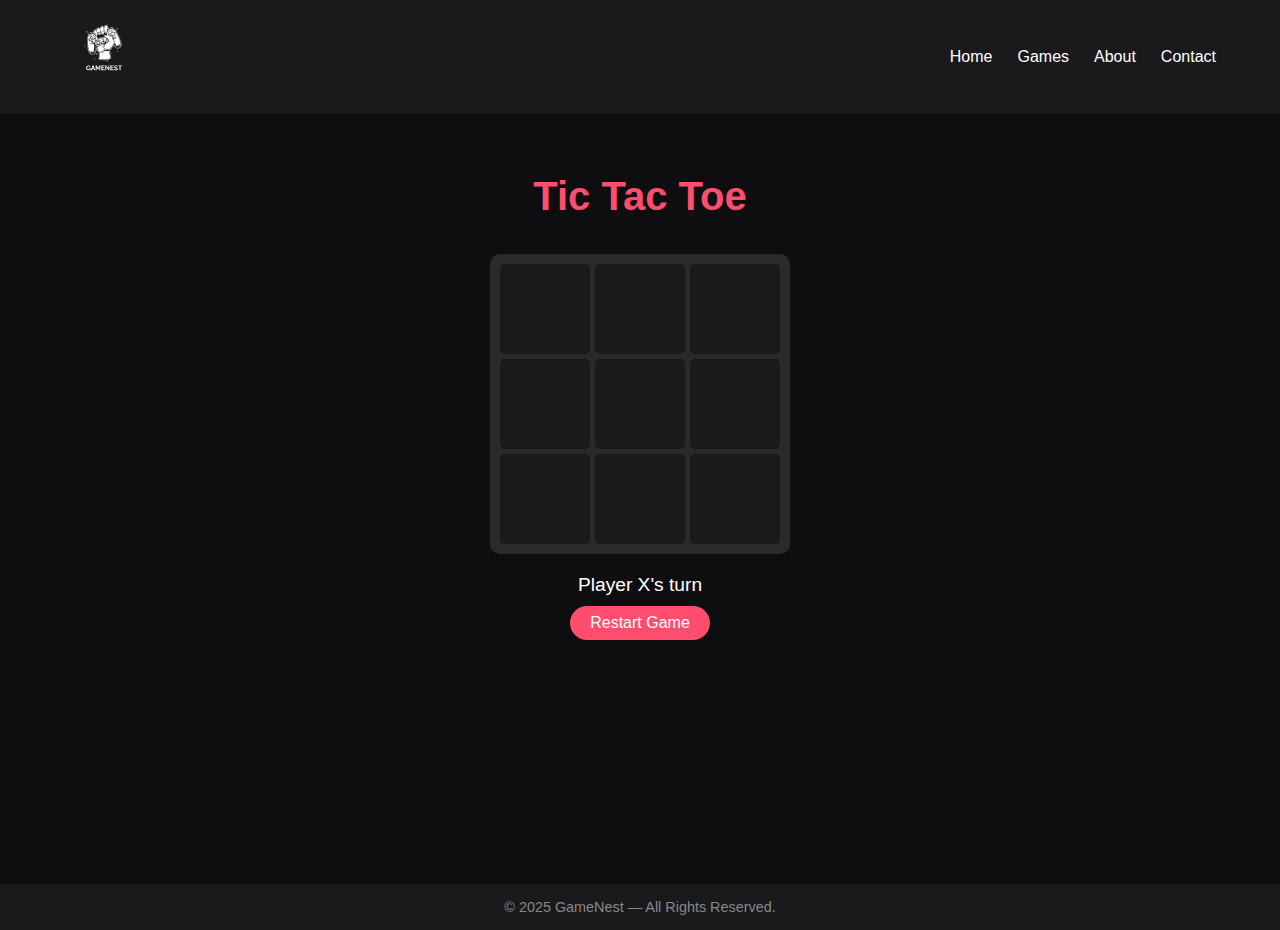
<file: tictactoe.html>
<!DOCTYPE html>
<html lang="en">
<head>
  <meta charset="UTF-8" />
  <meta name="viewport" content="width=device-width, initial-scale=1.0" />
  <title>Tic Tac Toe - GameNest</title>
  <link rel="stylesheet" href="style.css" />
</head>
<body>
  <!-- Navbar -->
  <header>
    <nav class="navbar">
      <div class="logo"><img src="logo.png" alt="logo"></div>
      <ul class="nav-links">
        <li><a href="index.html">Home</a></li>
        <li><a href="index.html#games">Games</a></li>
        <li><a href="#">About</a></li>
        <li><a href="#">Contact</a></li>
      </ul>
    </nav>
  </header>

  <!-- Game Section -->
  <section class="game-page">
    <h1>Tic Tac Toe</h1>
    <div class="game-container">
      <div id="board" class="board">
        <div class="cell" data-cell></div>
        <div class="cell" data-cell></div>
        <div class="cell" data-cell></div>
        <div class="cell" data-cell></div>
        <div class="cell" data-cell></div>
        <div class="cell" data-cell></div>
        <div class="cell" data-cell></div>
        <div class="cell" data-cell></div>
        <div class="cell" data-cell></div>
      </div>
      <div class="game-status">
        <div id="statusText"></div>
        <button id="restartBtn">Restart Game</button>
      </div>
    </div>
  </section>

  <!-- Footer -->
  <footer>
    <p>© 2025 GameNest — All Rights Reserved.</p>
  </footer>

  <script src="tictactoe.js"></script>
</body>
</html>
</file>
<file: style.css>
* {
  margin: 0;
  padding: 0;
  box-sizing: border-box;
  font-family: 'Poppins', sans-serif;
}

body {
  background-color: #0e0e10;
  color: #fff;
  scroll-behavior: smooth;
}

/* Navbar */
.navbar {
  display: flex;
  justify-content: space-between;
  align-items: center;
  padding: 15px 5%;
  background: #1a1a1d;
  position: sticky;
  top: 0;
  z-index: 100;
}

.logo img {
    width: clamp(60px, 8vw, 80px);
}

.nav-links {
  list-style: none;
  display: flex;
  gap: 25px;
}

.nav-links a {
  color: #fff;
  text-decoration: none;
  font-weight: 500;
  transition: color 0.3s;
}

.nav-links a:hover {
  color: #ff4d6d;
}

/* Hero Section */
.hero {
  text-align: center;
  padding: clamp(60px, 10vh, 100px) 20px;
  position: relative;
  min-height: 60vh;
  display: flex;
  flex-direction: column;
  justify-content: center;
  align-items: center;
  overflow: hidden;
}

.hero::before {
  content: '';
  position: absolute;
  top: 0;
  left: 0;
  right: 0;
  bottom: 0;
  background-image: url(hero.jpg);
  background-size: cover;
  background-position: center;
  background-repeat: no-repeat;
  filter: blur(2px) brightness(0.8);
  z-index: -2;
}

.hero::after {
  content: '';
  position: absolute;
  top: 0;
  left: 0;
  right: 0;
  bottom: 0;
  background: rgba(26, 26, 29, 0.4);
  z-index: -1;
}

.hero h1 {
  font-size: clamp(2rem, 5vw, 3rem);
  text-shadow: 0 2px 4px rgba(0, 0, 0, 0.5);
  margin-bottom: 10px;
}

.hero span {
  color: #ff4d6d;
}

.hero p {
  margin: 15px 0;
  font-size: 1.2rem;
  color: #fff;
  text-shadow: 0 2px 4px rgba(0, 0, 0, 0.3);
  max-width: 800px;
}

.hero button {
  background: #ff4d6d;
  color: white;
  border: none;
  padding: 12px 30px;
  font-size: 1rem;
  border-radius: 30px;
  cursor: pointer;
  transition: 0.3s;
}

.hero button:hover {
  background: #ff758f;
}

/* Games Section */
.games {
  padding: 60px 50px;
  text-align: center;
}

.games h2 {
  font-size: 2rem;
  margin-bottom: 30px;
  color: #ff4d6d;
}

.game-grid {
  display: grid;
  grid-template-columns: repeat(auto-fit, minmax(min(200px, 100%), 1fr));
  gap: clamp(15px, 2vw, 25px);
  width: 100%;
  padding: 0 clamp(10px, 2vw, 20px);
}

.game-card {
  background: #1a1a1d;
  border-radius: 12px;
  overflow: hidden;
  transition: transform 0.3s, box-shadow 0.3s;
  max-width: 400px;
}

.game-card img {
  width: 100px;
  height: 150px;
  object-fit: fill;
}

.game-card p {
  padding: 10px;
  font-size: 1rem;
}

.game-card a {
  text-decoration: none;
  color: inherit;
  display: block;
}

.game-card h3 {
  color: #ff4d6d;
  padding: 10px;
}

.game-card:hover {
  transform: scale(1.05);
  box-shadow: 0 0 15px #ff4d6d;
}

/* Game Page Styles */
.game-page {
  padding: 60px 20px;
  text-align: center;
  min-height: calc(100vh - 130px);
  display: flex;
  flex-direction: column;
  align-items: center;
}

.game-page h1 {
  color: #ff4d6d;
  margin-bottom: 30px;
  font-size: 2.5rem;
}

/* Tic Tac Toe Styles */
.game-container {
  padding: 5px;
  width: 100%;
}

.board {
  display: grid;
  grid-template-columns: repeat(3, 1fr);
  gap: 5px;
  margin: 0 auto;
  max-width: 300px;
  background: #2a2a2d;
  padding: 10px;
  border-radius: 10px;
}

.cell {
  background: #1a1a1d;
  aspect-ratio: 1;
  display: flex;
  justify-content: center;
  align-items: center;
  font-size: 3.5rem;
  font-weight: bold;
  cursor: pointer;
  transition: background-color 0.3s;
  border-radius: 5px;
  min-height: 80px;
}

.cell:hover {
  background: #3a3a3d;
}

.cell.x {
  color: #ff4d6d;
}

.cell.o {
  color: #4dff88;
}

.game-status {
  margin-top: 20px;
  text-align: center;
}

#statusText {
  font-size: 1.2rem;
  margin-bottom: 10px;
}

#restartBtn {
  background: #ff4d6d;
  color: white;
  border: none;
  padding: 8px 20px;
  font-size: 1rem;
  border-radius: 20px;
  cursor: pointer;
  transition: background-color 0.3s;
}

#restartBtn:hover {
  background: #ff758f;
}

.game-card.active {
  background: #2a2a2d;
  padding: 20px;
}

.game-card h3 {
  color: #ff4d6d;
  margin-bottom: 15px;
}

/* Footer */
footer {
  background: #1a1a1d;
  text-align: center;
  padding: 15px;
  color: #888;
  font-size: 0.9rem;
}

/* Responsive Design */
@media screen and (max-width: 768px) {
  .nav-links {
    gap: 15px;
    font-size: 0.9rem;
  }

  .hero p {
    font-size: 1rem;
    padding: 0 15px;
  }

  .games {
    padding: 40px 20px;
  }

  .games h2 {
    font-size: 1.75rem;
  }
}

@media screen and (max-width: 480px) {
  .navbar {
    padding: 15px 20px;
  }

  .nav-links {
    gap: 10px;
    font-size: 0.85rem;
  }

  .hero button {
    padding: 10px 25px;
    font-size: 0.9rem;
  }
}
</file>
